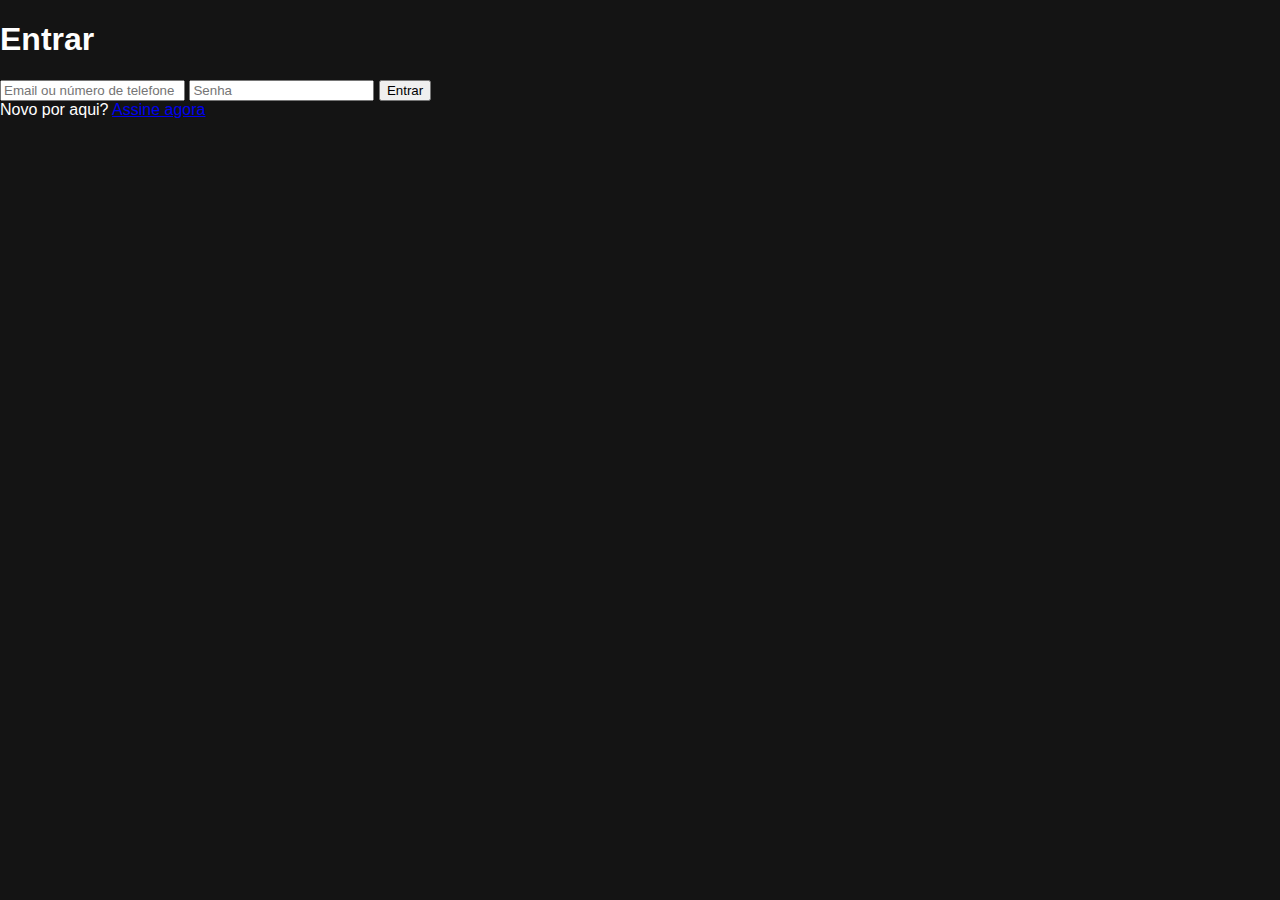
<file: index.html>
<!DOCTYPE html>
<html lang="pt-br">
<head>
    <meta charset="UTF-8">
    <meta name="viewport" content="width=device-width, initial-scale=1.0">
    <link rel="stylesheet" href="style.css">
    <title>Netiflix Simples</title>
</head>
<body>
    
    <div class="login-container">
        <h1>Entrar</h1>
        <input type="text" id="email" placeholder="Email ou número de telefone">
        <input type="password" id="password" placeholder="Senha">
        <button onclick="login()"">Entrar</button>
        <div class="signup">
            Novo por aqui? <a href="#">Assine agora</a>

        </div>
    </div>

    <script>
        function login() {
            const email = document.getElementById('email').value;
            const senha = document.getElementById('password').value;

            if  (email && senha) {
                alert('Login simulado com sucesso! ' );
            } else {
                alert('Porfavor, preencha todos os campos. ' );
            }
        }
    </script>

</body>
</html>
</file>
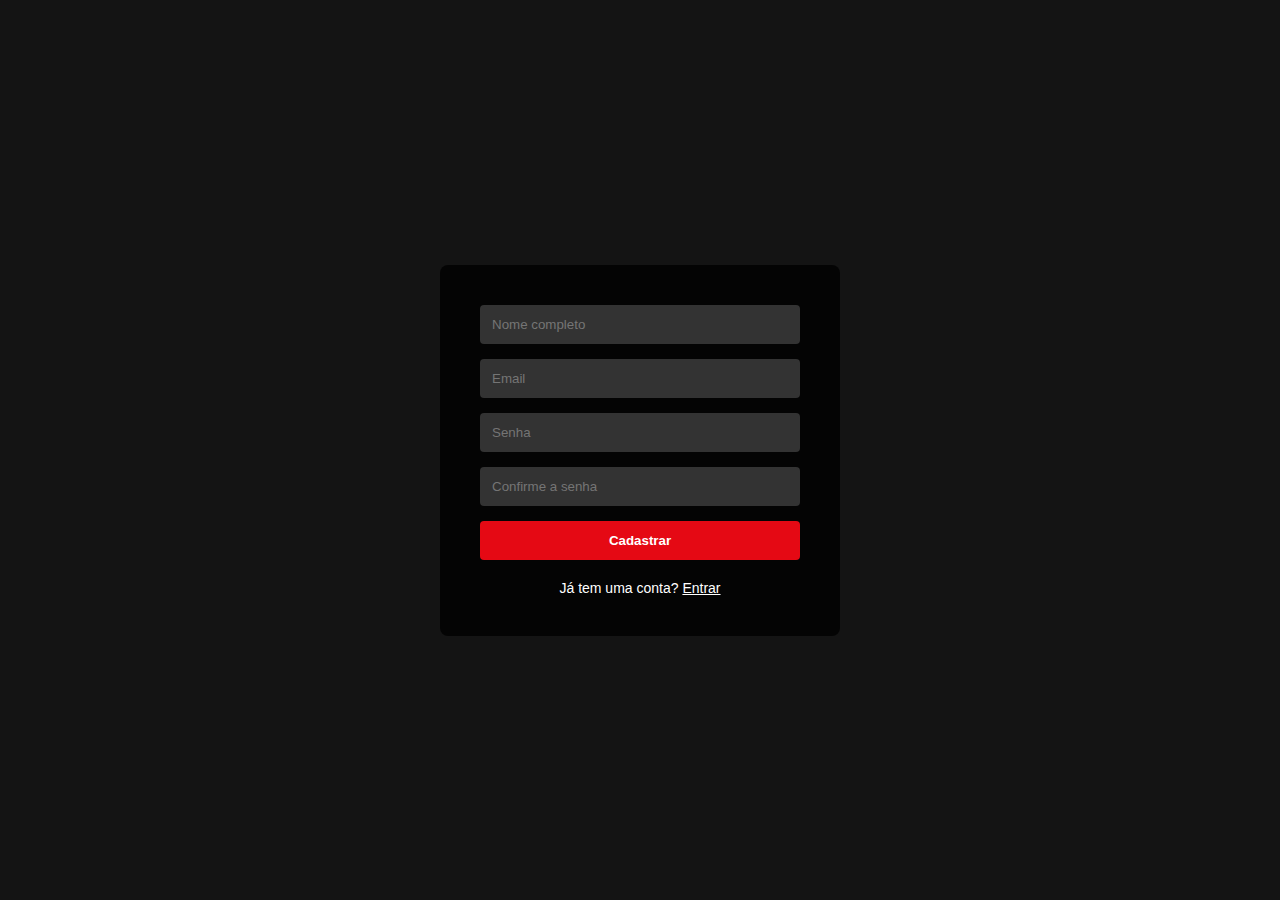
<file: cadastro.html>
<!DOCTYPE html>
<html lang="pt-br">
<head>
    <link rel="stylesheet" href="styleCadastro.css">
    <meta charset="UTF-8">
    <meta name="viewport" content="width=device-width, initial-scale=1.0">
    <title>Cadastro - Netflix Simples</title>
</head>
<body>
    <div class="signup-container">
        <input type="text" id="name" placeholder="Nome completo"/>
        <input type="email" id="email" placeholder="Email"/>
        <input type="password" id="password" placeholder="Senha"/>
        <input type="password" id="confirm" placeholder="Confirme a senha"/>
        <button onclick="cadastrar()">Cadastrar</button>

        <div class="login-link">
            Já tem uma conta? <a href="http://127.0.0.1:5502/" target="_blank">Entrar</a>
        </div>
    </div>

    <script>
        function cadastrar() {
            const nome = document.getElementById('name').value;
            const email = document.getElementById('email').value;
            const senha = document.getElementById('password').value;
            const confirmacao = document.getElementById('confirm').value;

            if (!nome || !email || !senha || !confirmacao) {
                alert("Por favor, peencha todos os campos.");
                return;

            }
            if (senha !== confirmacao) {
                alert("As senhas não coincidem.");
                return;
            }

                 // Redireciona para o site desejado
                window.location.href = "http://127.0.0.1:5502/";   }
    </script>


</body>
</html>
</file>
<file: style.css>
body {
    margin: 0  ;
    font-family: Arial, Helvetica, sans-serif;
    background-color: #141414;
    color: white;
}

/* Navbar */
.navbar {
    display: flex;
    align-items: center;
    padding: 20px;
    background-color: rgba(0, 0, 0, 0.8);
    position: sticky; /**/
    top: 0;
    z-index: 10;
}

.logo {
    font-size: 1.8rem;
    font-weight: bold;
    color: red;
    margin-right: 30px;
}

.menu a {
    color: white;
    margin-right: 15px;
    text-decoration: none;
}

.menu a:hover {
    text-decoration: underline;
}

/* Banner */
.banner {
    height: 400px;
    background: 
        radial-gradient(circle at 20% 50%, rgba(139, 0, 0, 0.8) 0%, transparent 50%),
        radial-gradient(circle at 80% 20%, rgba(75, 0, 130, 0.6) 0%, transparent 50%),
        radial-gradient(circle at 40% 80%,
        rgba(139, 69, 19, 0.4) 0%, transparent 50%),
        linear-gradient(135deg, #0f0f0f 0%, #1a0000 50%, #000000 100%);
     display: flex;
    flex-direction: column;
    justify-content: center;
    padding: 40px;
    position: relative;
    border-bottom: 3px solid #e50914;

}

.banner h1 {
    font-size: 3rem;
    margin-bottom: 20px;
}

.banner button {
    padding: 10px 20px;
    margin-right: 10px;
    font-size: 1rem;
    border: none;
    cursor: pointer;
}

.btn-play {
    background-color: white;
    color: black;
}

.btn-info {
    background-color: rgba(109, 109, 110, 0.7);
    color: white;
}

.btn-play:hover {
    background-color: #ccc;
}

.btn-info:hover {
    background-color: rgba(109, 109, 110, 0.5);
}

/* Seção de filmes */
.filmes-row {
    padding: 20px;
}

.filmes-row h2 {
    margin-bottom: 10px;
}

.filmes {
    display: flex;
    overflow-x: auto;
    gap: 10px;
}

.filmes img {
    width: 200px;
    border-radius: 5px;
    transition: transform 0.3s;
}

.filmes img {
    width: 200px ;
    height: 300px;
    border-radius: 5px;
    transition: transform 0.3s;

}

.filmes img:hover {
    transform: scale(1.1);
}
</file>
<file: styleCadastro.css>
*{
box-sizing: border-box;
margin: 0;
padding: 0;
font-family: Arial, sans-serif;
}

body {
background-color: #141414;
display: flex;
align-items: center;/*no centro*/
justify-content: center;/*no centro*/
height: 100vh;/*coloca no meio da página*/
color: white;
}

.signup-container {
background-color: rgba(0, 0, 0, 0.8);
padding: 40px;
border-radius: 8px;
width: 100%;
max-width: 400px;
}

.signup-container h1 {
font-size: 24px;
margin-bottom: 20px;
}

.signup-container input {
width: 100%;
padding: 12px;
margin-bottom: 15px;/*distancia entre os botões*/
border: none;
border-radius: 4px;
background-color: #333;
color: white;
}

.signup-container button {
width: 100%;
padding: 12px;
background-color: #e50914;
border: none;
border-radius: 4px;
color: white;
font-weight: bold;
cursor: pointer;
}

.signup-container button:hover {
background-color: #f6121d;
}

.login-link {
margin-top: 20px;
font-size: 14px;
text-align: center;
}

.login-link a {
color: #fff;
text-decoration: underline;
}
</file>
